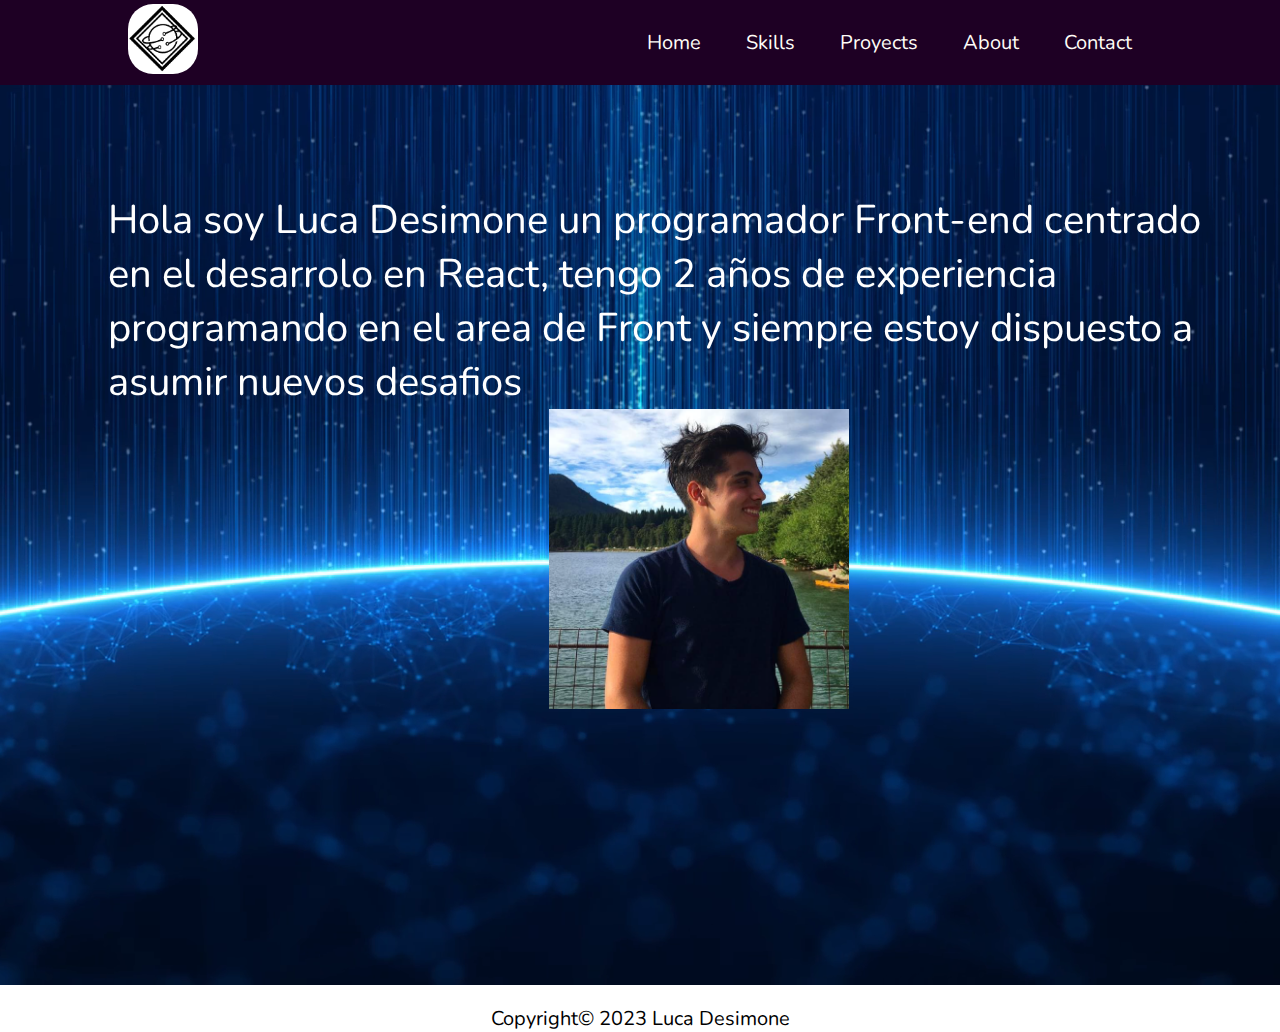
<file: index.html>
<!DOCTYPE html>
<html lang="en">
<head>
    <meta charset="UTF-8">
    <meta name="viewport" content="width=device-width, initial-scale=1">
    <link rel="stylesheet" href="./styles/styles.css">
    <title>Pre-Entrega1</title>
    <link href="https://cdn.jsdelivr.net/npm/bootstrap@5.3.2/dist/css/bootstrap.min.css" rel="stylesheet" integrity="sha384-T3c6CoIi6uLrA9TneNEoa7RxnatzjcDSCmG1MXxSR1GAsXEV/Dwwykc2MPK8M2HN" crossorigin="anonymous">
</head>
<body>
<div class="capa">
    <input type="checkbox" id="menu-toggle" class="check">
    <label for="menu-toggle" class="menu-icon">&#9776;</label>

    <header class="header">
        <div class="logo">
            <img src="./imagen/sFavi.png" alt="Logo Personal">
        </div>
       
        <nav class="nav-links">
            <ul>
                <li><a href="index.html">Home</a></li>
                <li><a href="pages/skills.html">Skills</a></li>
                <li><a href="pages/proyects.html">Proyects</a></li>
                <li><a href="pages/about.html">About</a></li>
                <li><a href="pages/contact.html">Contact</a></li>
            </ul>
        </nav>
    </header>
    <main id="hero">
        <video muted autoplay loop src="./imagen/video/Fondo 4.mp4" type="video/mp4"></video>
    <div class="presentacion">
        <p>Hola soy Luca Desimone un programador Front-end centrado en el desarrolo en React, tengo 2 años 
            de experiencia programando en el area de Front y siempre estoy dispuesto a asumir nuevos desafios 
    </p>
    <img src="./imagen/fotoperfil.png" alt="Foto decoracion">
</div>
</main>
<footer>Copyright© 2023 Luca Desimone </footer>
</div>
<script src="https://cdn.jsdelivr.net/npm/bootstrap@5.3.2/dist/js/bootstrap.bundle.min.js" integrity="sha384-C6RzsynM9kWDrMNeT87bh95OGNyZPhcTNXj1NW7RuBCsyN/o0jlpcV8Qyq46cDfL" crossorigin="anonymous"></script>
</body>
</html>
</file>
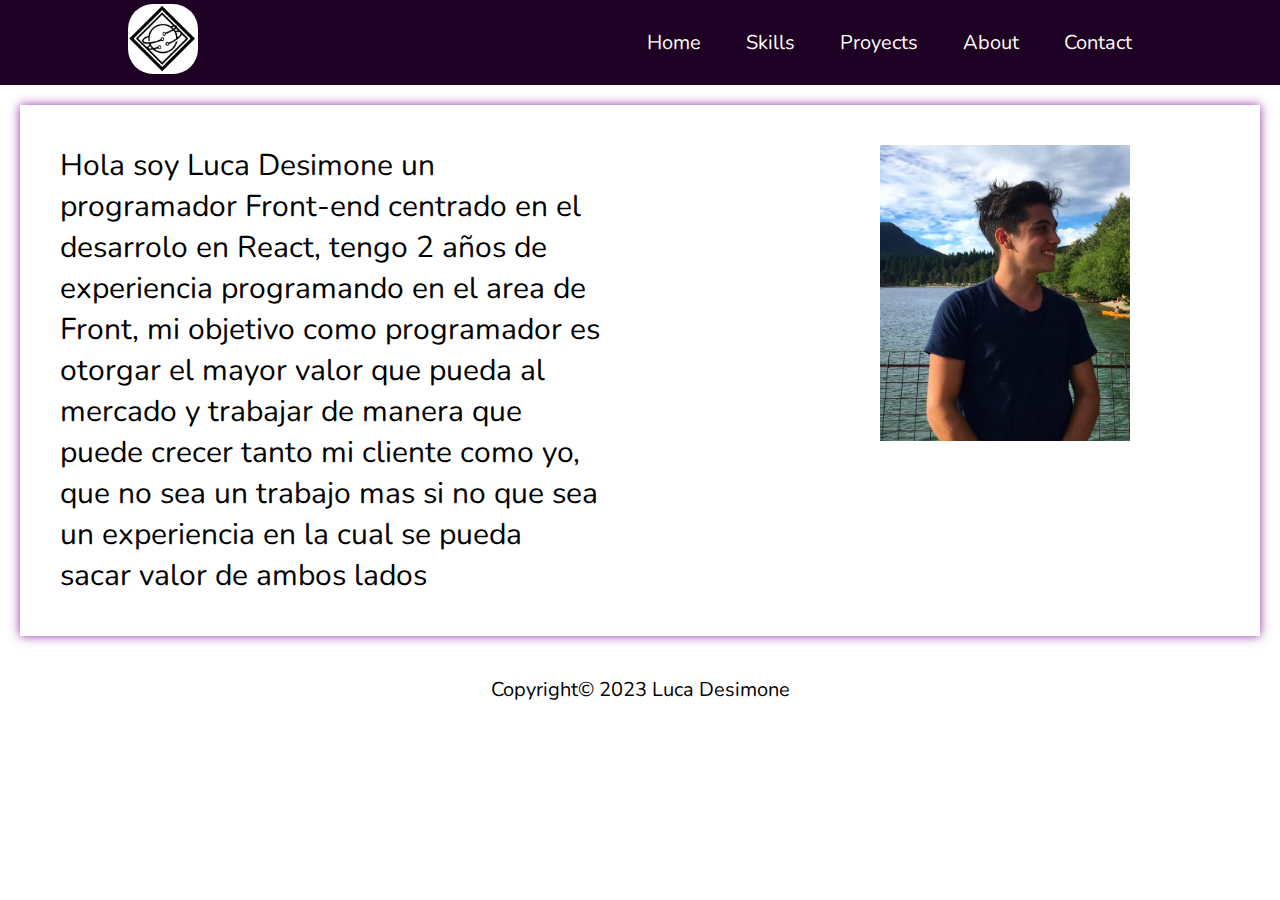
<file: pages/about.html>
<!DOCTYPE html>
<html lang="en">
<head>
    <meta charset="UTF-8">
    <meta name="viewport" content="width=device-width, initial-scale=1.0">
    <link rel="stylesheet" href="../styles/styles.css">
    <title>Pre-Entrega1</title>
</head>
<body>
    <input type="checkbox" id="menu-toggle" class="check">
    <label for="menu-toggle" class="menu-icon">&#9776;</label>
    <header class="header">
        <a href="../index.html">
            <div class="logo">
                <img src="../imagen/sFavi.png" alt="Logo Personal">
            </div>
        </a>
        
        <nav>
            <ul class="nav-links">
                <li><a href="../index.html">Home</a></li>
                <li><a href="skills.html">Skills</a></li>
                <li><a href="proyects.html">Proyects</a></li>
                <li><a href="about.html">About</a></li>
                <li><a href="contact.html">Contact</a></li>
            </ul>
        </nav>
    </header>
<main>
    <div class="about-container">
        <div class="about-content">
            <p>Hola soy Luca Desimone un programador Front-end centrado en el desarrolo en React, tengo 2 años 
                de experiencia programando en el area de Front, mi objetivo como programador es otorgar el mayor valor que
                pueda al mercado y trabajar de manera que puede crecer tanto mi cliente como yo, que no sea un trabajo mas 
                si no que sea un experiencia en la cual se pueda sacar valor de ambos lados </p>
        </div>
        <div class="about-content">
            <img src="../imagen/fotoperfil.png" alt="Imagen de perfil" width="500">
        </div>
    </div>
</main>
    <footer>Copyright© 2023 Luca Desimone </footer>
</body>
</html>
</file>
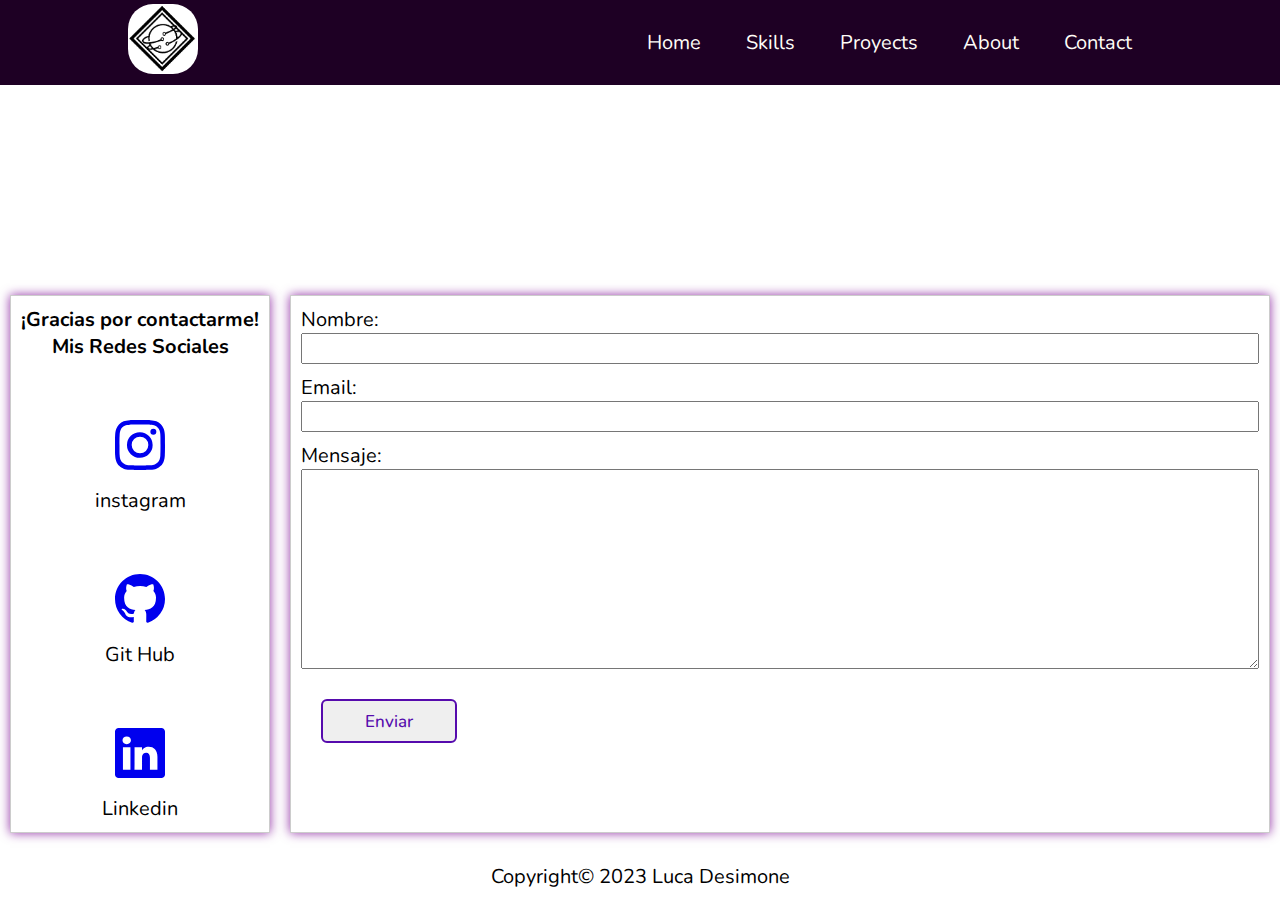
<file: pages/contact.html>
<!DOCTYPE html>
<html lang="en">
<head>
    <meta charset="UTF-8">
    <meta name="viewport" content="width=device-width, initial-scale=1.0">
    <link rel="stylesheet" href="../styles/styles.css">
    <title>Pre-Entrega1</title>
</head>
<body>
    <input type="checkbox" id="menu-toggle" class="check">
    <label for="menu-toggle" class="menu-icon">&#9776;</label>
    <header class="header">
        <a href="../index.html">
            <div class="logo">
                <img src="../imagen/sFavi.png" alt="Logo Personal">
            </div>
        </a>
        <nav>
            <ul class="nav-links">
                <li><a href="../index.html">Home</a></li>
                <li><a href="skills.html">Skills</a></li>
                <li><a href="proyects.html">Proyects</a></li>
                <li><a href="about.html">About</a></li>
                <li><a href="contact.html">Contact</a></li>
            </ul>
        </nav>
    </header>
<main>
    <div class="contact-container">
        <div class="contact-content1">
            <!-- Contenedor para redes sociales -->
            <div class="social-container">
                <p class="texto-gracias">¡Gracias por contactarme!</p>
                <p class="texto-gracias">Mis Redes Sociales</p>
                <a href="https://www.instagram.com/luca_desimone_/" class="social-button" target="_blank"><svg xmlns="http://www.w3.org/2000/svg" width="50" height="50" fill="currentColor" class="bi bi-instagram" viewBox="0 0 16 16">
                    <path d="M8 0C5.829 0 5.556.01 4.703.048 3.85.088 3.269.222 2.76.42a3.917 3.917 0 0 0-1.417.923A3.927 3.927 0 0 0 .42 2.76C.222 3.268.087 3.85.048 4.7.01 5.555 0 5.827 0 8.001c0 2.172.01 2.444.048 3.297.04.852.174 1.433.372 1.942.205.526.478.972.923 1.417.444.445.89.719 1.416.923.51.198 1.09.333 1.942.372C5.555 15.99 5.827 16 8 16s2.444-.01 3.298-.048c.851-.04 1.434-.174 1.943-.372a3.916 3.916 0 0 0 1.416-.923c.445-.445.718-.891.923-1.417.197-.509.332-1.09.372-1.942C15.99 10.445 16 10.173 16 8s-.01-2.445-.048-3.299c-.04-.851-.175-1.433-.372-1.941a3.926 3.926 0 0 0-.923-1.417A3.911 3.911 0 0 0 13.24.42c-.51-.198-1.092-.333-1.943-.372C10.443.01 10.172 0 7.998 0h.003zm-.717 1.442h.718c2.136 0 2.389.007 3.232.046.78.035 1.204.166 1.486.275.373.145.64.319.92.599.28.28.453.546.598.92.11.281.24.705.275 1.485.039.843.047 1.096.047 3.231s-.008 2.389-.047 3.232c-.035.78-.166 1.203-.275 1.485a2.47 2.47 0 0 1-.599.919c-.28.28-.546.453-.92.598-.28.11-.704.24-1.485.276-.843.038-1.096.047-3.232.047s-2.39-.009-3.233-.047c-.78-.036-1.203-.166-1.485-.276a2.478 2.478 0 0 1-.92-.598 2.48 2.48 0 0 1-.6-.92c-.109-.281-.24-.705-.275-1.485-.038-.843-.046-1.096-.046-3.233 0-2.136.008-2.388.046-3.231.036-.78.166-1.204.276-1.486.145-.373.319-.64.599-.92.28-.28.546-.453.92-.598.282-.11.705-.24 1.485-.276.738-.034 1.024-.044 2.515-.045v.002zm4.988 1.328a.96.96 0 1 0 0 1.92.96.96 0 0 0 0-1.92zm-4.27 1.122a4.109 4.109 0 1 0 0 8.217 4.109 4.109 0 0 0 0-8.217zm0 1.441a2.667 2.667 0 1 1 0 5.334 2.667 2.667 0 0 1 0-5.334"/>
                  </svg></i></a>
                  <p>instagram</p>
                <a href="https://github.com/Luca-Desimone" class="social-button" target="_blank"><svg xmlns="http://www.w3.org/2000/svg" width="50" height="50" fill="currentColor" class="bi bi-github" viewBox="0 0 16 16">
                    <path d="M8 0C3.58 0 0 3.58 0 8c0 3.54 2.29 6.53 5.47 7.59.4.07.55-.17.55-.38 0-.19-.01-.82-.01-1.49-2.01.37-2.53-.49-2.69-.94-.09-.23-.48-.94-.82-1.13-.28-.15-.68-.52-.01-.53.63-.01 1.08.58 1.23.82.72 1.21 1.87.87 2.33.66.07-.52.28-.87.51-1.07-1.78-.2-3.64-.89-3.64-3.95 0-.87.31-1.59.82-2.15-.08-.2-.36-1.02.08-2.12 0 0 .67-.21 2.2.82.64-.18 1.32-.27 2-.27.68 0 1.36.09 2 .27 1.53-1.04 2.2-.82 2.2-.82.44 1.1.16 1.92.08 2.12.51.56.82 1.27.82 2.15 0 3.07-1.87 3.75-3.65 3.95.29.25.54.73.54 1.48 0 1.07-.01 1.93-.01 2.2 0 .21.15.46.55.38A8.012 8.012 0 0 0 16 8c0-4.42-3.58-8-8-8"/>
                  </svg></a>
                  <p>Git Hub</p>
                <a href="https://www.linkedin.com/in/luca-desimone-492424251/" class="social-button" target="_blank"><svg xmlns="http://www.w3.org/2000/svg" width="50" height="50" fill="currentColor" class="bi bi-linkedin" viewBox="0 0 16 16">
                    <path d="M0 1.146C0 .513.526 0 1.175 0h13.65C15.474 0 16 .513 16 1.146v13.708c0 .633-.526 1.146-1.175 1.146H1.175C.526 16 0 15.487 0 14.854V1.146zm4.943 12.248V6.169H2.542v7.225h2.401m-1.2-8.212c.837 0 1.358-.554 1.358-1.248-.015-.709-.52-1.248-1.342-1.248-.822 0-1.359.54-1.359 1.248 0 .694.521 1.248 1.327 1.248h.016zm4.908 8.212V9.359c0-.216.016-.432.08-.586.173-.431.568-.878 1.232-.878.869 0 1.216.662 1.216 1.634v3.865h2.401V9.25c0-2.22-1.184-3.252-2.764-3.252-1.274 0-1.845.7-2.165 1.193v.025h-.016a5.54 5.54 0 0 1 .016-.025V6.169h-2.4c.03.678 0 7.225 0 7.225h2.4"/>
                  </svg></a>
                  <p>Linkedin</p>
            </div>
        </div>
        <div class="contact-content">
            <!-- Contenedor para el formulario de contacto -->
            <div class="contact-form">
                <label for="name">Nombre:</label>
                <input type="text" class="contact-input">
                <label for="email">Email:</label>
                <input type="email" class="contact-input">
                <label for="message">Mensaje:</label>
                <textarea class="contact-input contact-message"></textarea>
                <button  class="button" type="submit">Enviar</button>
            </div>
        </div>
    </div>
</main>
    <footer>Copyright© 2023 Luca Desimone </footer>
</body>
</html>
</file>
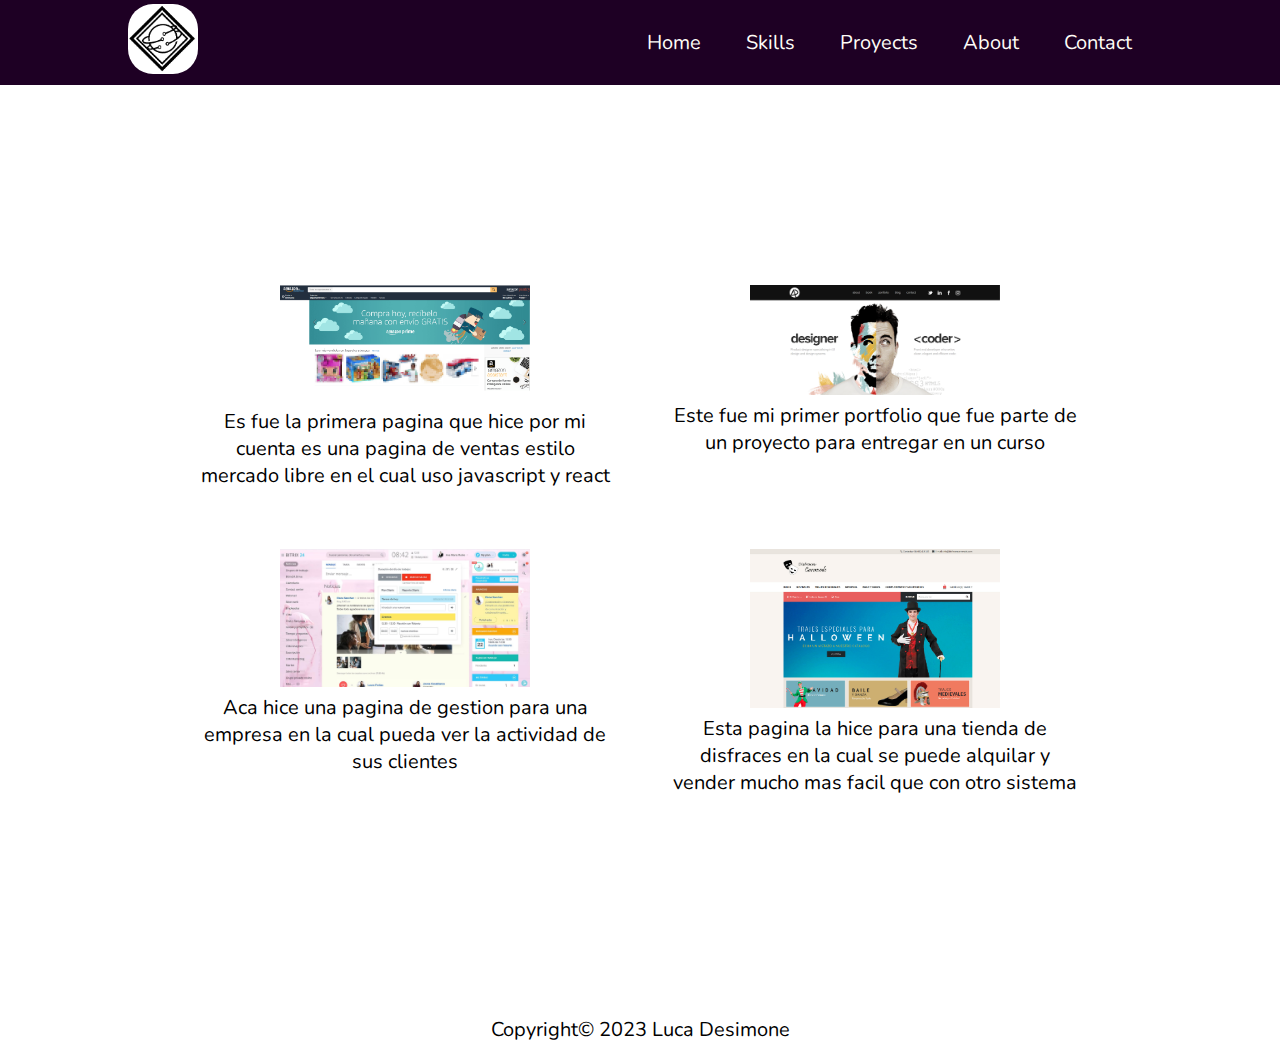
<file: pages/proyects.html>
<!DOCTYPE html>
<html lang="en">
  <head>
    <meta charset="UTF-8" />
    <meta name="viewport" content="width=device-width, initial-scale=1.0" />
    <link rel="stylesheet" href="../styles/styles.css" />
    <title>Pre-Entrega1</title>
  </head>
  <body>
    <input type="checkbox" id="menu-toggle" class="check">
    <label for="menu-toggle" class="menu-icon">&#9776;</label>
    <header class="header">
      <a href="../index.html">
        <div class="logo">
          <img src="../imagen/sFavi.png" alt="Logo Personal" />
        </div>
      </a>
      <nav>
        <ul class="nav-links">
          <li><a href="../index.html">Home</a></li>
          <li><a href="skills.html">Skills</a></li>
          <li><a href="proyects.html">Proyects</a></li>
          <li><a href="about.html">About</a></li>
          <li><a href="contact.html">Contact</a></li>
        </ul>
      </nav>
    </header>

    <main class="image-grid">
      <div class="image-container">
        <a href="https://github.com/Luca-Desimone" target="_blank">
          <img src="../imagen/amazon.png" alt="foto proyecto" />
        </a>
        <p>Es fue la primera pagina que hice por mi cuenta es una pagina de ventas estilo mercado libre en el cual uso javascript y react</p>
      </div>
      <div class="image-container">
        <a href="https://github.com/Luca-Desimone" target="_blank">
          <img src="../imagen/portfolio.jpg" alt="foto proyecto" />
        </a>
        <p>Este fue mi primer portfolio que fue parte de un proyecto para entregar en un curso </p>
      </div>
      <div class="image-container">
        <a href="https://github.com/Luca-Desimone" target="_blank">
          <img src="../imagen/paginagestion.jpg" alt="foto proyecto" />
        </a>
        <p>Aca hice una pagina de gestion para una empresa en la cual pueda ver la actividad de sus clientes </p>
      </div>
      <div class="image-container">
        <a href="https://github.com/Luca-Desimone" target="_blank">
          <img src="../imagen/portada_web_disfraces_1.jpg" alt="foto proyecto" />
        </a>
        <p>Esta pagina la hice para una tienda de disfraces en la cual se puede alquilar y vender mucho mas facil que con otro sistema </p>
      </div>
    </main>
    <footer>Copyright© 2023 Luca Desimone</footer>
  </body>
</html>
</file>
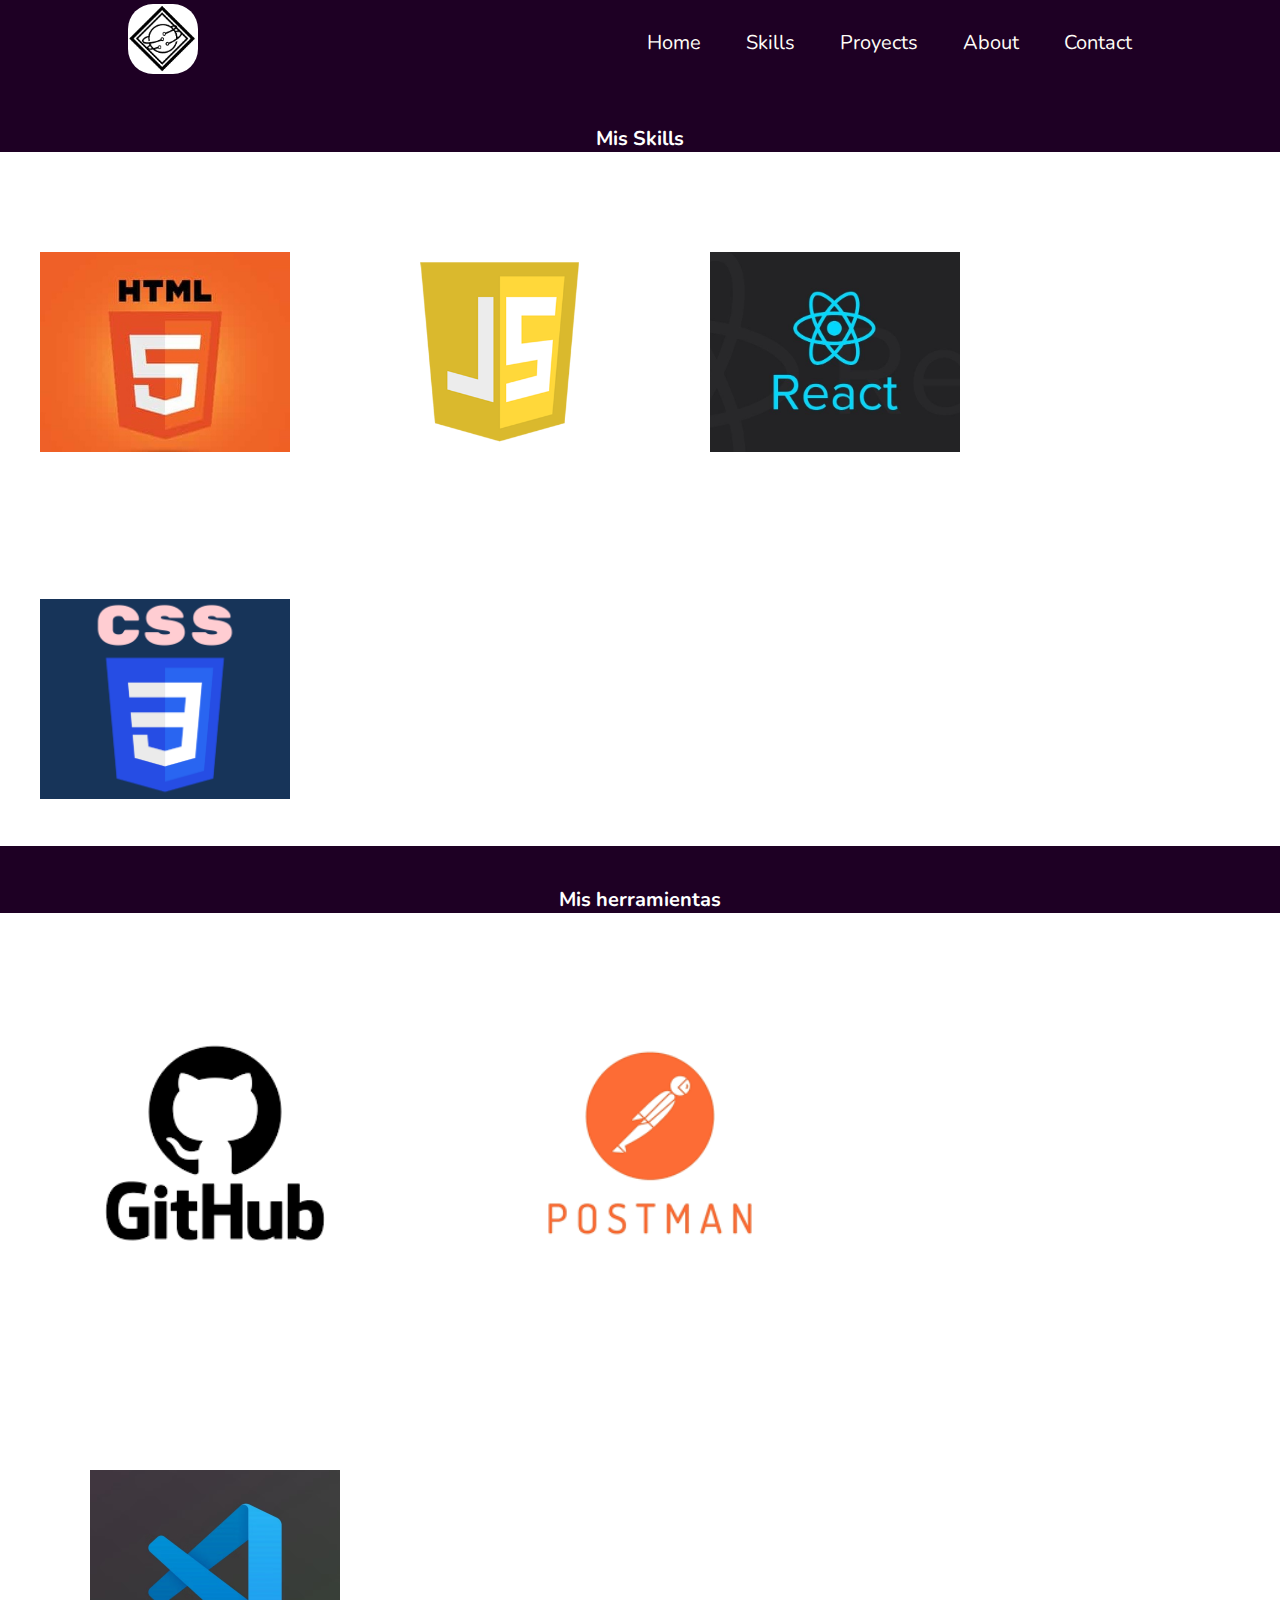
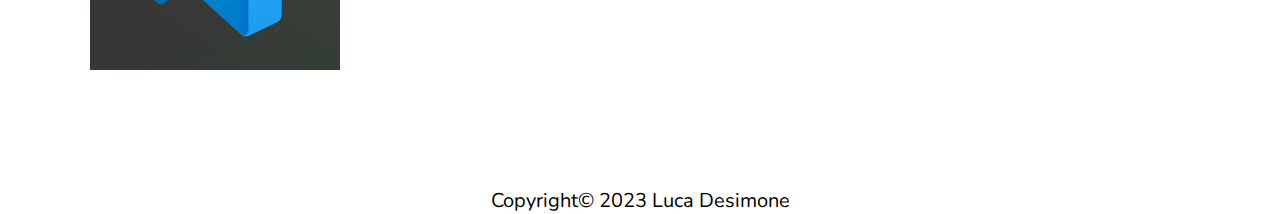
<file: pages/skills.html>
<!DOCTYPE html>
<html lang="en">
<head>
    <meta charset="UTF-8">
    <meta name="viewport" content="width=device-width, initial-scale=1.0">
    <link rel="stylesheet" href="../styles/styles.css">
    <title>Pre-Entrega1</title>
</head>
<body>
    <input type="checkbox" id="menu-toggle" class="check">
    <label for="menu-toggle" class="menu-icon">&#9776;</label>
    <header class="header">
        <a href="../index.html">
            <div class="logo">
                <img src="../imagen/sFavi.png" alt="Logo Personal">
            </div>
        </a>
        <nav>
            <ul class="nav-links">
                <li><a href="../index.html">Home</a></li>
                <li><a href="skills.html">Skills</a></li>
                <li><a href="proyects.html">Proyects</a></li>
                <li><a href="about.html">About</a></li>
                <li><a href="contact.html">Contact</a></li>
            </ul>
        </nav>
    </header>
<main>
    <h1 class="skills">Mis Skills</h1>
<div class="fondo">
    <div class="image-container1">
        <img src="../imagen/html5.jpg" alt="Imagen html">
    </div>
    <div class="image-container1">
        <img src="../imagen/javascript logo.png" alt="Imagen javascript">
    </div>
    <div class="image-container1">
        <img src="../imagen/react.jpg" alt="Imagen react">
    </div>
    <div class="image-container1">
        <img src="../imagen/unnamed.png" alt="Imagen css">
    </div>
   <h2 class="skills">Mis herramientas</h2>
   <div class="image-container2">
    <img src="../imagen/github.png" alt="Imagen github">
   </div>
   <div class="image-container2">
    <img src="../imagen/postman.png" alt="Imagen postman">
   </div>
   <div class="image-container2">
    <img src="../imagen/Visual-Studio-Code-featured-2.jpg" alt="Imagen Visual">
    </div>
</div>
</main>
    <footer>Copyright© 2023 Luca Desimone </footer>
</body>
</html>
</file>
<file: styles/styles.css>
@import url('https://fonts.googleapis.com/css2?family=Nunito:wght@400;800&family=Roboto:wght@500&display=swap');
/*Estilos Generales*/
* {
  box-sizing: border-box;
  margin: 0;
  padding: 0;
  font-family: 'Nunito', sans-serif;
  font-size: 20px;
}

footer{
  padding-top: 1rem;
  display: flex;
  align-items: center;
  justify-content: center;
}

.check{
  display: none;
}
body {
  background-color: rgb(255, 255, 255)
}

/*Estilos para la nav bar*/

.header {
  background-color: rgb(30, 0, 36);
  display: flex;
  justify-content: space-between;
  align-items: center;
  height: 85px;
  padding: 5px 10%;
}
.menu-icon {
  cursor: pointer;
  font-size: 24px;
  display: none;
}

.header .logo {
  cursor: pointer;
  position: relative;
  display: inline-block;
 }
 
 
.header .logo img {
  height: 70px;
  border-radius: 25px;
  width: auto;
}

.header .nav-links {
  list-style: none;
}

.header .nav-links li {
  display: inline-block;
  padding: 0 20px;
}

.header .nav-links li:hover {
  transform: scale(1.1);
}

.header .nav-links a {
  font-size: 700;
  color: rgb(255, 252, 247);
  text-decoration: none;
}

.header .nav-links li a:hover {
  color: rgb(120, 0, 145);
  transition: all 0.4s ease 0s;
}
/* Media query for mobile */
@media only screen and (max-width: 768px) {
  .header .nav-links {
      display: none;
      flex-direction: column;
      width: 100%;
      text-align: center;
      position: absolute;
      top: 80px;
      left: 0;
      background-color: rgb(30, 0, 36);
  }

  .header .nav-links.show {
      display: flex;
  }

  .menu-icon {
      display: block;
      position: absolute;
      z-index: 2;
      top: 25px;
      right: 30px;
  }

  #menu-toggle {
      display: none;
  }

  #menu-toggle:checked + .menu-icon + .header .nav-links {
      display: flex;
      z-index: 2;
  }
}
/*Estilos de vista de presentacion*/
.presentacion {
  display: block;
  margin-left: 5rem;
  width: 60%;
  height: 580px;
  padding: 8px;
  position: relative;
 
}
.presentacion p {
  margin-top: 5rem;
  font-size: 40px;
  color: white;
}


.presentacion img {
  position: relative; 
  padding-left: 5rem;
  height: 450px; 
  bottom: 200px;
  left: 100%; 
}

#hero{
  min-height: 100vh;
  position: relative;

}

video{
  position: absolute;
  top: 0;
  left: 0;
  width: 100%;
  height: 100%;
  object-fit: cover;
}

@media (max-width: 1700px) {
 
  .presentacion img {
    width: 500px;
  }
}
@media (max-width: 1460px) {
 
  .presentacion img {
    width: 450px;

  }
}
@media (max-width: 1370px) {
  .presentacion {
    display: block;
    margin-left: 5rem;
    width: 90%;
    height: 580px;
    padding: 8px;
    position: relative;
  }

  .presentacion img {
    width: 400px;
    left: 30%;
    bottom: 0;
    height:300px;
  }
}
@media (max-width: 1030px) {
  .presentacion {
    display: block;
    margin-left: 3rem;
    width: 90%;
    height: 580px;
    padding: 8px;
    position: relative;
  }

  .presentacion img {
    left: 30%;
    bottom: 40px;
    height:280px;
  }
  footer{
    padding-top: 4rem;
    display: flex;
    align-items: center;
  }
}

@media (max-width: 990px) {
  .presentacion {
    margin-left: 0;
    width: 100%;
  }
  .presentacion p {
   font-size: 20px;
  }
  .presentacion img {
    position: static;
    width: 100%;
    height: 100%;
    padding-left: 0;
    left: 0;
  }
  footer{
 display: none;
  }
}

/*Estilo de vista de skills*/
.skills{
  background-color:rgb(30, 0, 36);
  display: flex;
  align-items: center;
  justify-content: center;
  padding-top: 2rem;
  color: white;
}

.image-container1 {
  
  display: inline-block;
  padding-top: 5rem;
  margin: 4.7rem;
}
.image-container1 img{
 height: 200px;
}

.image-container2 {
  display: inline-block;
  padding-top: 5rem;
  margin: 6rem;
}
.image-container2 img{
  height: 200px;
 }
  @media (max-width: 1690px) {
  .skills {
    padding-top: 2rem;

  }
  img{
    width: 250px;
    object-fit: cover;
  }

  .image-container1{
  display: inline-block;
  padding-top: 3rem;
  margin: 3.5rem;
}
  .image-container2 {
    display: inline-block;
    padding-top: 3rem;
    margin: 7rem;
  }}

  @media (max-width: 1610px) {
  
    .image-container1{
    display: inline-block;
    padding-top: 3rem;
    margin: 3.5rem;
  }
    .image-container2 {
      display: inline-block;
      padding-top: 3rem;
      margin: 6.5rem;
    }}
    @media (max-width: 1450px) {
  
      .image-container1{
      display: inline-block;
      padding-top: 3rem;
      margin: 2.5rem;
    }
      .image-container2 {
        display: inline-block;
        padding-top: 2rem;
        margin: 6rem;
      }}

      @media (max-width: 1370px) {
  
        .image-container1{
        display: inline-block;
        padding-top: 3rem;
        margin: 2rem;
      }
        .image-container2 {
          display: inline-block;
          padding-top: 2rem;
          margin: 4.5rem;
        }}
        @media (max-width: 1034px) {
  
          .image-container1{
          display: inline-block;
          padding-top: 3rem;
          margin: 3rem;
        }
          .image-container2 {
            display: inline-block;
            padding-top: 2rem;
            margin: 4.5rem;
          }}

 @media (max-width: 767px) {
  .skills {
    text-align: center;
    padding-top: 2rem;
  }
  img{
    width: 250px;
  }

  .image-container1,
  .image-container2 {
    display: block;
    text-align: center;
    margin: 0 auto; 
  }
}
 /*Estilos de vista Proyects*/
 .image-grid {
  display: grid;
  grid-template-columns: repeat(auto-fill, minmax(300px, 1fr));
  gap: 3rem;
  padding: 10rem;

}

@media screen and (max-width: 600px) {
 .image-grid {
  display: grid;
  grid-template-columns: repeat(auto-fill, minmax(300px, 1fr));
  gap: 1rem;
  padding: 1rem;
}
}

.image-container {
  display: flex;
  flex-direction: column;
  align-items: center;
  text-align: center;
}

.image-container img {
  max-width: 100%;
  object-fit: cover;
  height: auto;
}
/* Estilos de vista About */
.about-container {
  display: flex;
  box-shadow: 0 0 10px rgba(120, 0, 145, 0.8); 
  justify-content: space-between;
  margin: 1rem;
}
.about-container p {
  font-size: 30px;
}
.about-content {
  flex: 1;
  padding: 2rem;
}

.about-content img {
 margin-left: 10rem;
  height: auto;
}

@media (max-width: 767px) {
  .about-container {
    flex-direction: column; 
  }

  .about-content {
    padding: 2rem;
    text-align: center;
  }
  .about-content img {
    margin-left: 0;
    max-width: 100% ;  
    height: auto ;
  }
}

/*Estilos de vista de Contact*/
.contact-container {
  display: flex;
  justify-content: space-between;
  padding-top: 10rem;
}

.contact-content {
  flex: 1;
  margin: 10px;
  padding: 10px;
  border: 1px solid #ccc;
  box-shadow: 0 0 10px rgba(120, 0, 145, 0.8); 
}
.contact-content1 {
 
  margin: 10px;
  padding: 10px;
  border: 1px solid #ccc;
  box-shadow: 0 0 10px rgba(120, 0, 145, 0.8); 
}
.contact-form {
  display: flex;
  flex-direction: column;
}

.contact-input {
  margin-bottom: 10px;
}

.contact-message {
  height: 200px;
}
.social-container{
  display: flex;
  text-align: center;
  flex-direction: column;
}
.social-button {
  display: block;
  margin-bottom: 10px;
  padding-top: 3rem;
}
.texto-gracias {
  font-weight: bold;

  text-align: center;
}
button {
  --color: #560bad;
  font-family: inherit;
  display: inline-block;
  width: 8em;
  height: 2.6em;
  line-height: 2.5em;
  margin: 20px;
  position: relative;
  overflow: hidden;
  border: 2px solid var(--color);
  transition: color .5s;
  z-index: 1;
  font-size: 17px;
  border-radius: 6px;
  font-weight: 500;
  color: var(--color);
 }
 
 button:before {
  content: "";
  position: absolute;
  z-index: -1;
  background: var(--color);
  height: 150px;
  width: 200px;
  border-radius: 50%;
 }
 
 button:hover {
  color: #fff;
 }
 
 button:before {
  top: 100%;
  left: 100%;
  transition: all .7s;
 }
 
 button:hover:before {
  top: -30px;
  left: -30px;
 }
 
 button:active:before {
  background: #3a0ca3;
  transition: background 0s;
 }

@media (max-width: 767px) {
  .contact-container {
    flex-direction: column; 
  }
  .contact-container1 {
    flex-direction: column; 
    width: 1px !important;
  }
  .social-container{
    display: flex;
    flex: 1;
    text-align: center;
    flex-direction: column;
  }

}
</file>
